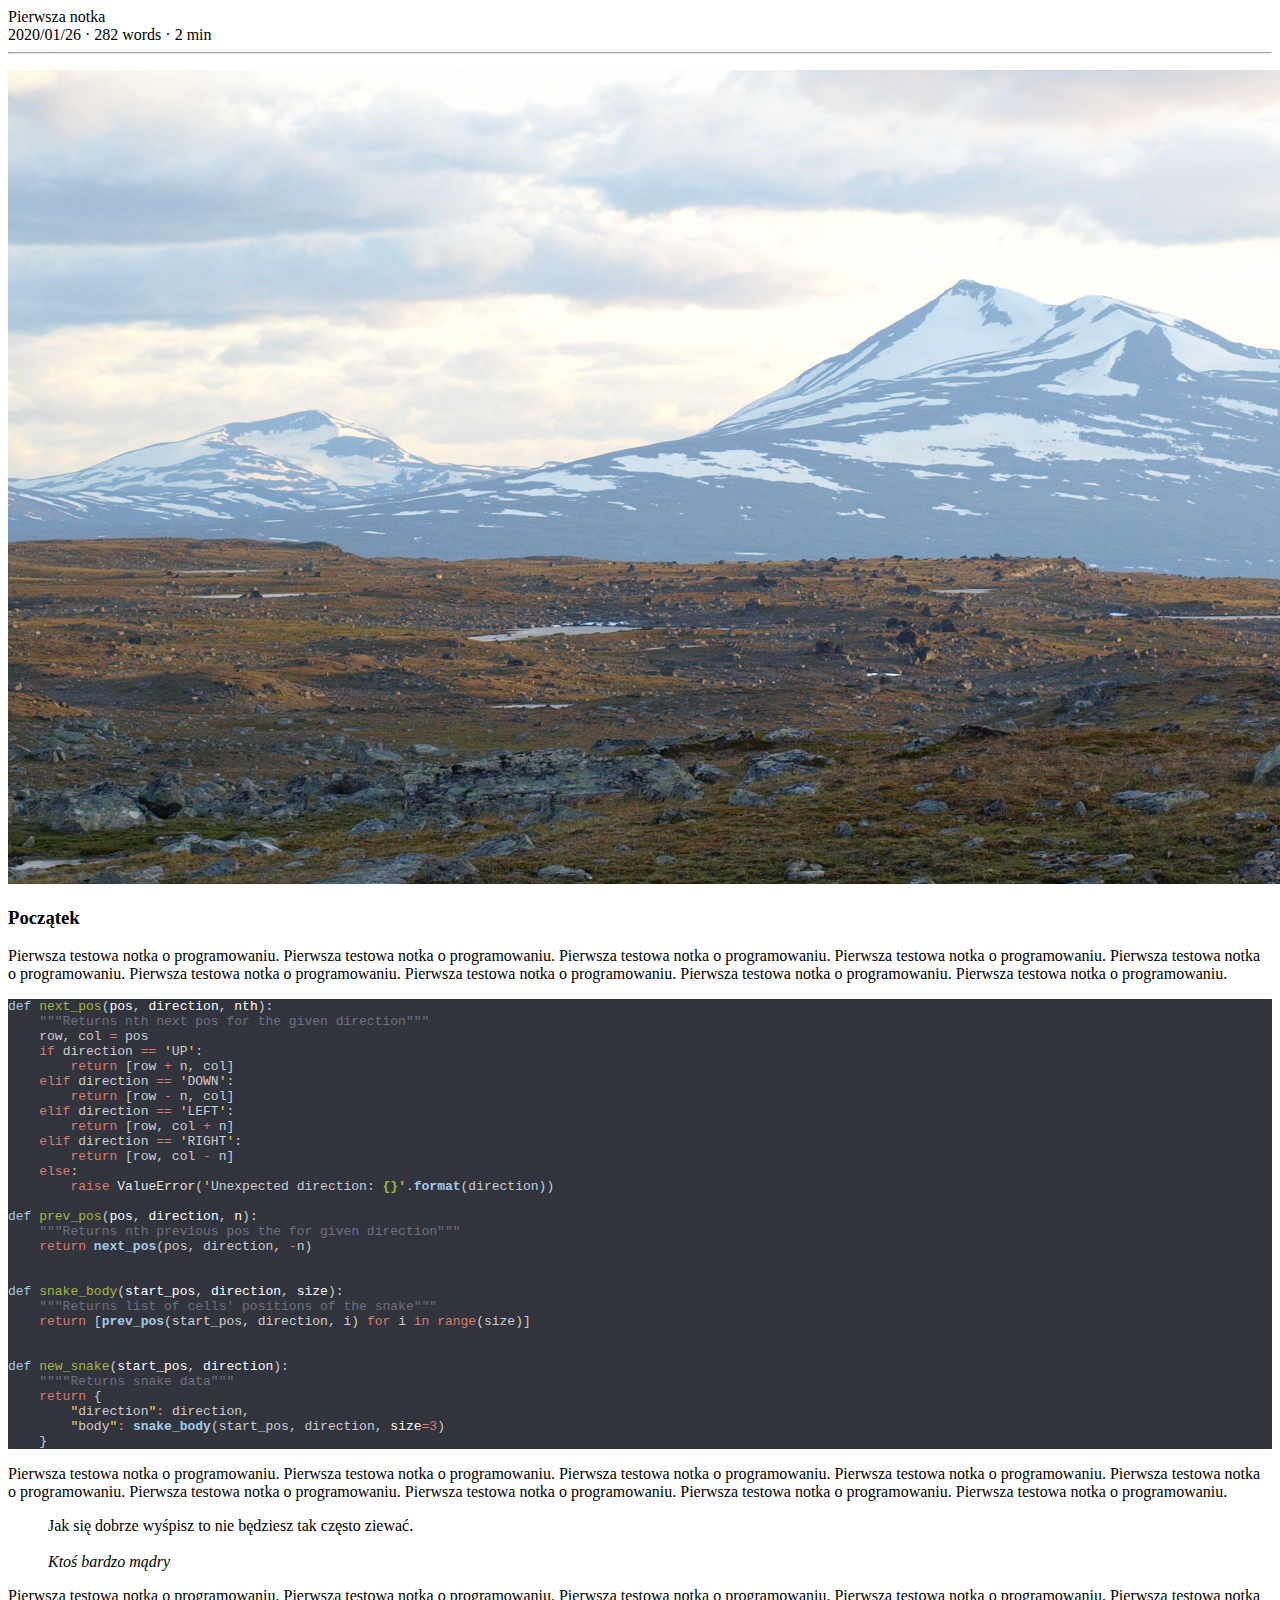
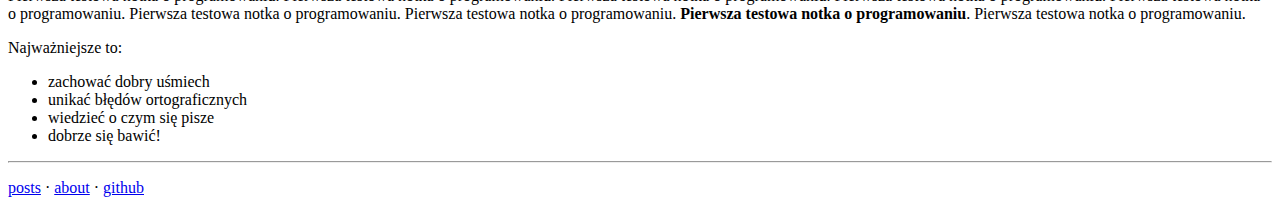
<file: posts/pierwszy/index.html>
<!DOCTYPE html>
<html>
    <head>
        <meta charset="utf-8">
        <meta http-equiv="X-UA-Compatible" content="chrome=1">
        <meta name="HandheldFriendly" content="True">
        <meta name="MobileOptimized" content="320">
        <meta name="viewport" content="width=device-width, initial-scale=1.0">
        <meta name="referrer" content="no-referrer">

        <link rel="stylesheet" href="https:&#x2F;&#x2F;krpiekarczyk.com&#x2F;fonts.css">
        <link rel="stylesheet" href="https:&#x2F;&#x2F;krpiekarczyk.com&#x2F;style.css">

        <title>
    Pierwsza notka
</title>

        
    </head>
    <body>
        
    <div class="wrap">
        <div class="section" id="title">
            
    Pierwsza notka

        </div>
        <div class="section" id="content">
            
    
        
            
    
    2020&#x2F;01&#x2F;26

        
        
            
                &#183; 282 words
            
        
        
            
            
                &#183; 2 min
            
        
        
        <hr/>
    
    <p><img src="/img/skand.jpg" alt="/img/skand.jpg" /> </p>
<h3 id="poczatek">Początek</h3>
<p>Pierwsza testowa notka o programowaniu. Pierwsza testowa notka o programowaniu. Pierwsza testowa notka o programowaniu. Pierwsza testowa notka o programowaniu. Pierwsza testowa notka o programowaniu. Pierwsza testowa notka o programowaniu. Pierwsza testowa notka o programowaniu.
Pierwsza testowa notka o programowaniu. Pierwsza testowa notka o programowaniu.</p>
<pre style="background-color:#31333d;">
<span style="color:#a3cbe3;">def </span><span style="color:#a2ba43;">next_pos</span><span style="color:#ffffffc4;">(</span><span style="color:#ffffff;">pos</span><span style="color:#ffffffc4;">, </span><span style="color:#ffffff;">direction</span><span style="color:#ffffffc4;">, </span><span style="color:#ffffff;">nth</span><span style="color:#ffffffc4;">):
    </span><span style="color:#707180;">&quot;&quot;&quot;Returns nth next pos for the given direction&quot;&quot;&quot;
    </span><span style="color:#ffffffc4;">row, col </span><span style="color:#db7c6d;">= </span><span style="color:#ffffffc4;">pos
    </span><span style="color:#db7c6d;">if </span><span style="color:#ffffffc4;">direction </span><span style="color:#db7c6d;">== </span><span style="font-weight:bold;color:#dbbb3d;">&#39;</span><span style="color:#ffffffc4;">UP</span><span style="font-weight:bold;color:#dbbb3d;">&#39;</span><span style="color:#ffffffc4;">:
        </span><span style="color:#db7c6d;">return </span><span style="color:#ffffffc4;">[row </span><span style="color:#db7c6d;">+ </span><span style="color:#ffffffc4;">n, col]
    </span><span style="color:#db7c6d;">elif </span><span style="color:#ffffffc4;">direction </span><span style="color:#db7c6d;">== </span><span style="font-weight:bold;color:#dbbb3d;">&#39;</span><span style="color:#ffffffc4;">DOWN</span><span style="font-weight:bold;color:#dbbb3d;">&#39;</span><span style="color:#ffffffc4;">:
        </span><span style="color:#db7c6d;">return </span><span style="color:#ffffffc4;">[row </span><span style="color:#db7c6d;">- </span><span style="color:#ffffffc4;">n, col]
    </span><span style="color:#db7c6d;">elif </span><span style="color:#ffffffc4;">direction </span><span style="color:#db7c6d;">== </span><span style="font-weight:bold;color:#dbbb3d;">&#39;</span><span style="color:#ffffffc4;">LEFT</span><span style="font-weight:bold;color:#dbbb3d;">&#39;</span><span style="color:#ffffffc4;">:
        </span><span style="color:#db7c6d;">return </span><span style="color:#ffffffc4;">[row, col </span><span style="color:#db7c6d;">+ </span><span style="color:#ffffffc4;">n]
    </span><span style="color:#db7c6d;">elif </span><span style="color:#ffffffc4;">direction </span><span style="color:#db7c6d;">== </span><span style="font-weight:bold;color:#dbbb3d;">&#39;</span><span style="color:#ffffffc4;">RIGHT</span><span style="font-weight:bold;color:#dbbb3d;">&#39;</span><span style="color:#ffffffc4;">:
        </span><span style="color:#db7c6d;">return </span><span style="color:#ffffffc4;">[row, col </span><span style="color:#db7c6d;">- </span><span style="color:#ffffffc4;">n]
    </span><span style="color:#db7c6d;">else</span><span style="color:#ffffffc4;">:
        </span><span style="color:#db7c6d;">raise </span><span style="color:#e7e7e7;">ValueError</span><span style="color:#ffffffc4;">(</span><span style="font-weight:bold;color:#dbbb3d;">&#39;</span><span style="color:#ffffffc4;">Unexpected direction: </span><span style="font-weight:bold;color:#a2ba43;">{}</span><span style="font-weight:bold;color:#dbbb3d;">&#39;</span><span style="color:#ffffffc4;">.</span><span style="font-weight:bold;color:#a3cbe3;">format</span><span style="color:#ffffffc4;">(direction))

</span><span style="color:#a3cbe3;">def </span><span style="color:#a2ba43;">prev_pos</span><span style="color:#ffffffc4;">(</span><span style="color:#ffffff;">pos</span><span style="color:#ffffffc4;">, </span><span style="color:#ffffff;">direction</span><span style="color:#ffffffc4;">, </span><span style="color:#ffffff;">n</span><span style="color:#ffffffc4;">):
    </span><span style="color:#707180;">&quot;&quot;&quot;Returns nth previous pos the for given direction&quot;&quot;&quot;
    </span><span style="color:#db7c6d;">return </span><span style="font-weight:bold;color:#a3cbe3;">next_pos</span><span style="color:#ffffffc4;">(pos, direction, </span><span style="color:#db7c6d;">-</span><span style="color:#ffffffc4;">n)

  
</span><span style="color:#a3cbe3;">def </span><span style="color:#a2ba43;">snake_body</span><span style="color:#ffffffc4;">(</span><span style="color:#ffffff;">start_pos</span><span style="color:#ffffffc4;">, </span><span style="color:#ffffff;">direction</span><span style="color:#ffffffc4;">, </span><span style="color:#ffffff;">size</span><span style="color:#ffffffc4;">):
    </span><span style="color:#707180;">&quot;&quot;&quot;Returns list of cells&#39; positions of the snake&quot;&quot;&quot;
    </span><span style="color:#db7c6d;">return </span><span style="color:#ffffffc4;">[</span><span style="font-weight:bold;color:#a3cbe3;">prev_pos</span><span style="color:#ffffffc4;">(start_pos, direction, i) </span><span style="color:#db7c6d;">for </span><span style="color:#ffffffc4;">i </span><span style="color:#db7c6d;">in range</span><span style="color:#ffffffc4;">(size)]

  
</span><span style="color:#a3cbe3;">def </span><span style="color:#a2ba43;">new_snake</span><span style="color:#ffffffc4;">(</span><span style="color:#ffffff;">start_pos</span><span style="color:#ffffffc4;">, </span><span style="color:#ffffff;">direction</span><span style="color:#ffffffc4;">):
    </span><span style="color:#707180;">&quot;&quot;&quot;&quot;Returns snake data&quot;&quot;&quot;
    </span><span style="color:#db7c6d;">return </span><span style="color:#ffffffc4;">{
        </span><span style="font-weight:bold;color:#dbbb3d;">&quot;</span><span style="color:#ffffffc4;">direction</span><span style="font-weight:bold;color:#dbbb3d;">&quot;</span><span style="font-weight:bold;color:#db7c6d;">: </span><span style="color:#ffffffc4;">direction,
        </span><span style="font-weight:bold;color:#dbbb3d;">&quot;</span><span style="color:#ffffffc4;">body</span><span style="font-weight:bold;color:#dbbb3d;">&quot;</span><span style="font-weight:bold;color:#db7c6d;">: </span><span style="font-weight:bold;color:#a3cbe3;">snake_body</span><span style="color:#ffffffc4;">(start_pos, direction, </span><span style="color:#ffffff;">size</span><span style="color:#db7c6d;">=3</span><span style="color:#ffffffc4;">)
    }
</span></pre>
<p>Pierwsza testowa notka o programowaniu. Pierwsza testowa notka o programowaniu. Pierwsza testowa notka o programowaniu. Pierwsza testowa notka o programowaniu. Pierwsza testowa notka o programowaniu. Pierwsza testowa notka o programowaniu. Pierwsza testowa notka o programowaniu.
Pierwsza testowa notka o programowaniu. Pierwsza testowa notka o programowaniu.</p>
<blockquote>
<p>Jak się dobrze wyśpisz to nie będziesz tak często ziewać.
<br /><br />
<cite>Ktoś bardzo mądry</cite></p>
</blockquote>
<p>Pierwsza testowa notka o programowaniu. Pierwsza testowa notka o programowaniu. Pierwsza testowa notka o programowaniu. Pierwsza testowa notka o programowaniu. Pierwsza testowa notka o programowaniu. Pierwsza testowa notka o programowaniu. Pierwsza testowa notka o programowaniu.
<strong>Pierwsza testowa notka o programowaniu</strong>. Pierwsza testowa notka o programowaniu.</p>
<p>Najważniejsze to:</p>
<ul>
<li>zachować dobry uśmiech</li>
<li>unikać błędów ortograficznych</li>
<li>wiedzieć o czym się pisze</li>
<li>dobrze się bawić!</li>
</ul>


        </div>
        
    <div class="section bottom-menu">
        <hr/>
        <p>
            
                
                    <a href="&#x2F;">posts</a>
			
                  	&#183;
                                        
                
                    <a href="&#x2F;about">about</a>
			
                  	&#183;
                                        
                
                    <a href="https:&#x2F;&#x2F;github.com&#x2F;krpiekarczyk">github</a>
			                    
                
            
           
        </p>
    </div>

        
    

    </div>

    </body>
</html>
</file>
